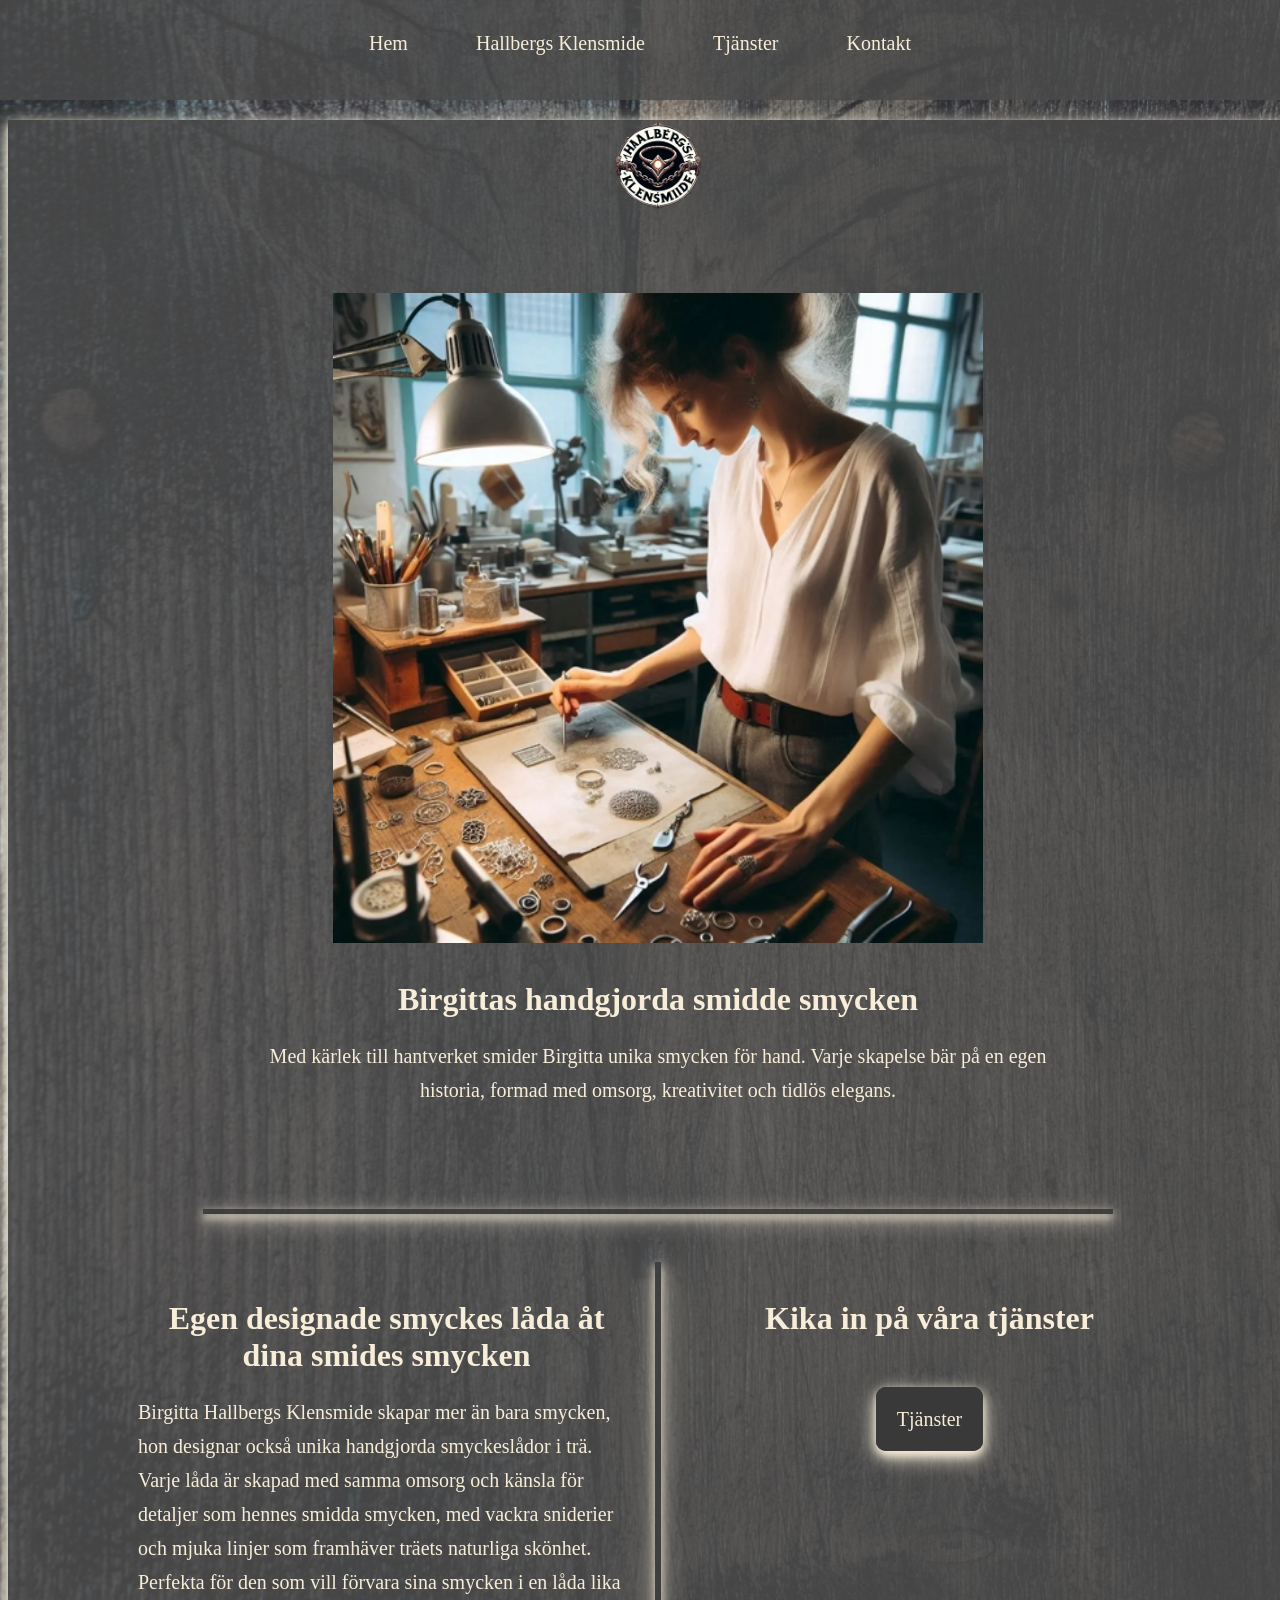
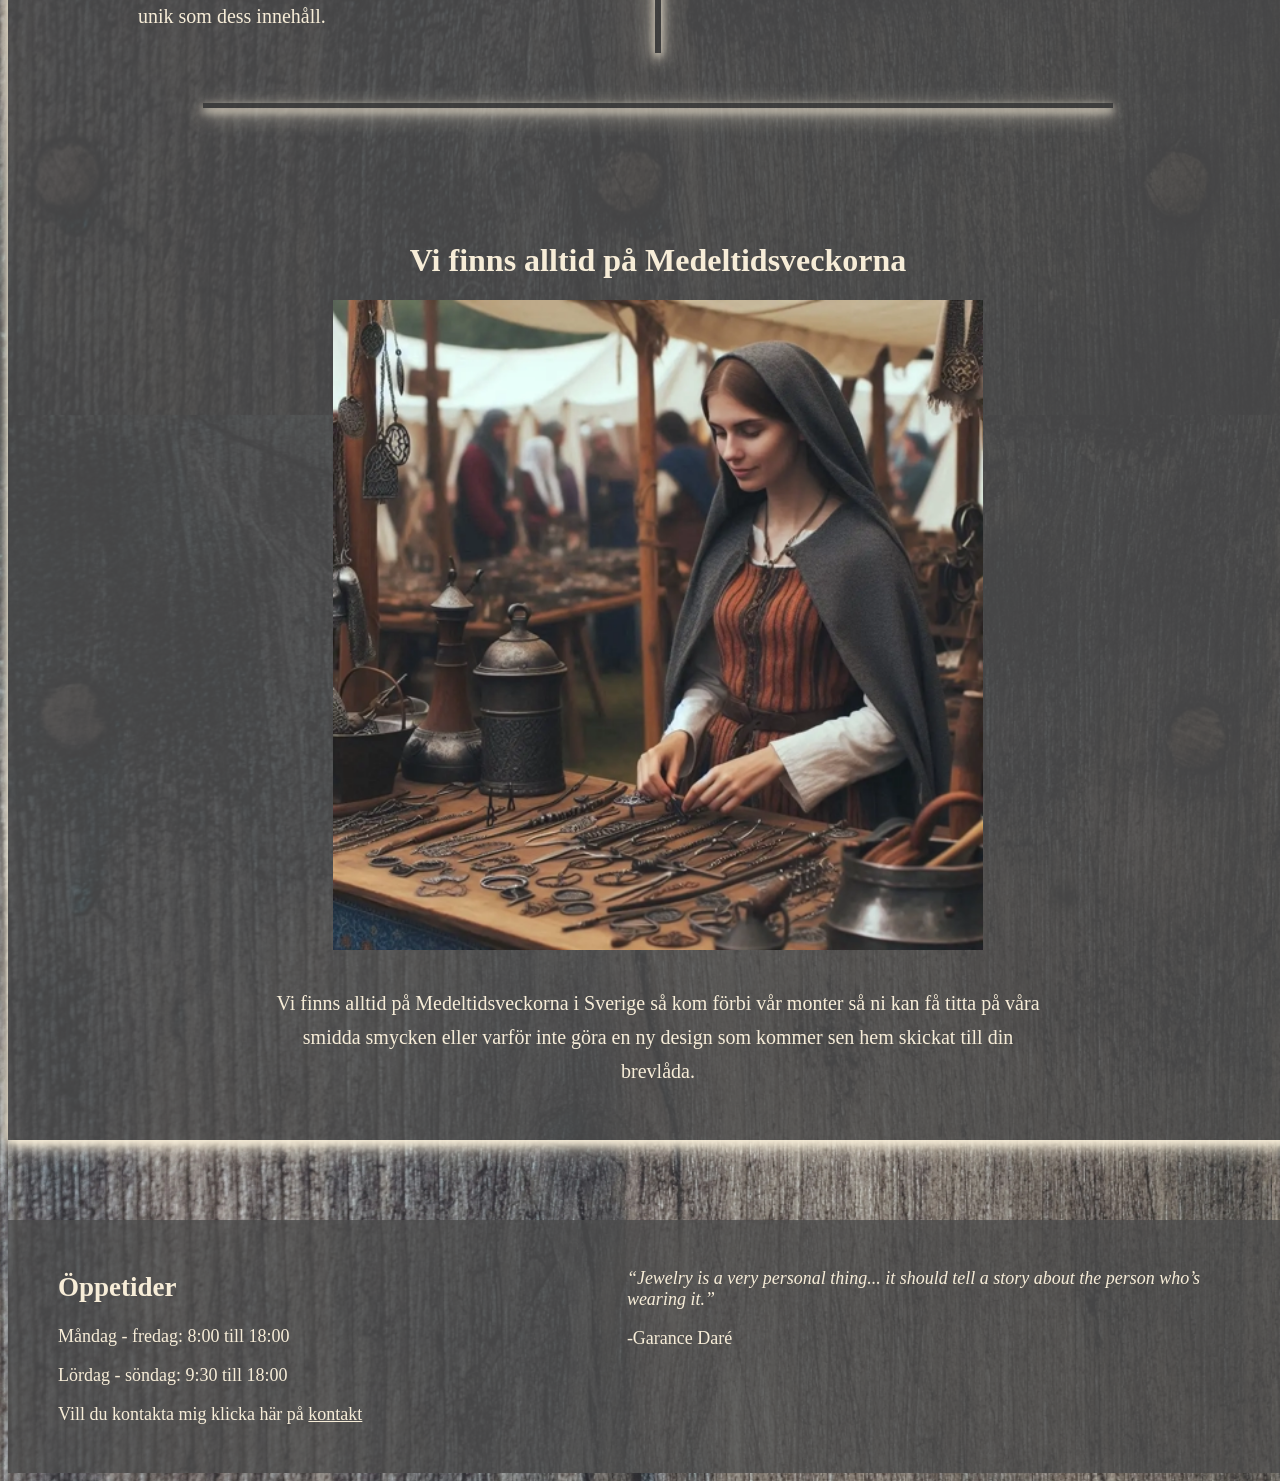
<file: index.html>
<!DOCTYPE html>
<html lang="en">
<head>
    <meta charset="UTF-8">
    <meta name="viewport" content="width=device-width, initial-scale=1.0">
    <title>Birgitta Klensmide | Mest unika metallsmycken gjord med passion</title>
    <meta name="author" content="Birgitta Hallberg">
    <meta name="description" content="Birgitta Klensmide | Smått om företaget och vad som erbjuds">
    <meta name="keywords" content="Birgitta Klensmide, klensmed, smide, metallsmycken, kundbeställningar, smycken, handgjorda, smyckessmide, smidessmycke, 
    ringar, halsband, örhänge, armband, smyckeslådor, kvalité metall, hantverk, metallhantverk, tjänster, stenar, swarovski kristaller">
    <link rel="shortcut icon" href="favicon.png">
    
    <meta property="og:title" content="Birgitta Klensmide | Mest unika metallsmycken gjord med passion">
    <meta property="og:description" content="Birgitta Klensmide | Smått om företaget och vad som erbjuds">
    <meta property="og:type" content="website" />
    <link rel="stylesheet" href="style.css">
    
    <style> .card-flex-row p { text-align: left; } </style>
</head>
<body>
<div id="wrapper">
    <header id="sticky" class="bg-darkgray-opacity-80">
        <div class="header">
            <nav>
                <button onclick="menuBtn()" class="menu-icon">&#9776;</button>
                <div id="menu" class="menu">
                    <a href="index.html">Hem</a>
                    <a href="om-Hallberg-Klensmide.html">Hallbergs Klensmide</a>
                    <a href="smides-tjänster.html">Tjänster</a>
                    <a href="kontakt.html">Kontakt</a>
                </div>
            </nav>
        </div>
    </header>
    <main>
        <div class="container mt-120 bg-darkgray-opacity-80 border-color">
            <img class="logotyp" src="images/hk-logotyp.png" alt="Logotyp till Hallberg Klensmide AB">
            <div class="spacing-small"></div>
            <div class="card-flex-column">
                <img class="img-medium" src="images/Designer.webp" alt="Birgitta gör smides hantvärk smycke vid en smidde bänk">
                <div class="card-text">
                    <h1>Birgittas handgjorda smidde smycken</h1>
                    <p>Med kärlek till hantverket smider Birgitta 
                        unika smycken för hand. Varje skapelse 
                        bär på en egen historia, formad med omsorg, 
                        kreativitet och tidlös elegans.</p>
                </div>
            </div>
            <div class="spacing-small"></div>
            <div class="divider"></div>
            <div class="card-flex-row">
                <div class="card-text">
                    <h1>Egen designade smyckes låda åt dina smides smycken</h1>
                    <p>Birgitta Hallbergs Klensmide skapar mer än bara smycken,
                        hon designar också unika handgjorda smyckeslådor i trä. 
                        Varje låda är skapad med samma omsorg och känsla för 
                        detaljer som hennes smidda smycken, med vackra sniderier och 
                        mjuka linjer som framhäver träets naturliga skönhet. 
                        Perfekta för den som vill förvara sina smycken i en låda 
                        lika unik som dess innehåll. </p>
                </div>
                <div class="divider-vertical"></div>
                <div class="card-text">
                    <h1>Kika in på våra tjänster</h1>
                    <div class="spacing-small"></div>
                    <a class="btn-a" href="smides-tjänster.html">Tjänster</a>
                </div>
            </div>
            <div class="spacing-small"></div>
            <div class="divider"></div>
            <div class="spacing-medium"></div>
            <div class="card-flex-column">
                <h1>Vi finns alltid på Medeltidsveckorna</h1>
                <img class="img-medium" src="images/Designer-medeltidsvecka.webp" alt="Birgitta står vid sin stånd under medeltidsveckan och säljer sina smiddes smycken">
                <div class="card-text pt-2">
                    <p>Vi finns alltid på Medeltidsveckorna
                        i Sverige så kom förbi vår monter
                        så ni kan få titta på våra smidda
                        smycken eller varför inte göra en
                        ny design som kommer sen hem skickat 
                        till din brevlåda.
                    </p>
                </div>
            </div> 
        </div>
        <div class="spacing-medium"></div>
    </main>
    <footer>
        <div class="footer bg-darkgray-opacity-80">
            <div class="card-txt-left">
                <h2>Öppetider</h2>
                <p>Måndag - fredag: 8:00 till 18:00</p>
                <p>Lördag - söndag: 9:30 till 18:00</p>
                <p>Vill du kontakta mig klicka här på <a class="btn-contact" href="kontakt.html">kontakt</a></p>
            </div>
            <div class="quote">
                <p>“Jewelry is a very personal thing... it should tell a story about the person who’s wearing it.”</p><p>-Garance Daré</p>
            </div>
        </div>
    </footer>
</div>
<script src="javascript-dropMenu.js"></script>
</body>
</html>
</file>
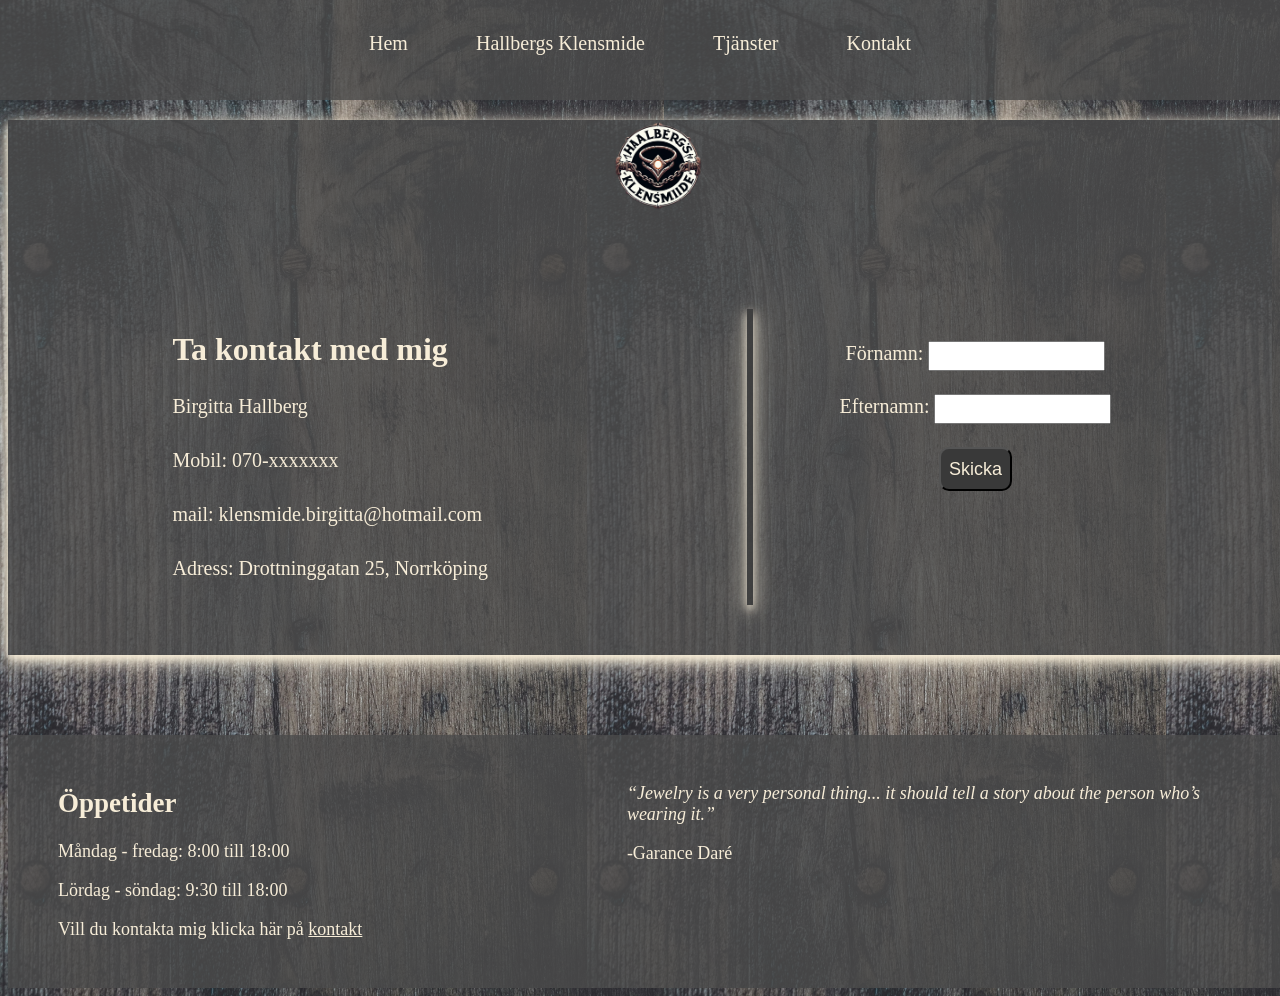
<file: kontakt.html>
<!DOCTYPE html>
<html lang="en">
<head>
    <meta charset="UTF-8">
    <meta name="viewport" content="width=device-width, initial-scale=1.0">
    <title>Birgitta Klensmide | Kontakta klensmeden Birgitta</title>
    <meta name="author" content="Birgitta Hallberg">
    <meta name="description" content="Birgitta Klensmide | Ta kontakt med Birgitta och vart företaget ligger">
    <meta name="keywords" content="Birgitta Klensmide, klensmed, smide, metallsmycken, kundbeställningar, smyckessmide, smidessmycke, 
    ringar, halsband, örhänge, armband, kvalité metall, hantverk, metallhantverk, stenar, swarovski kristaller, Norrköping">
    <link rel="shortcut icon" href="favicon.png">
    
    <meta property="og:title" content="Birgitta Klensmide | Kontakta klensmeden Birgitta">
    <meta property="og:description" content="Birgitta Klensmide | Ta kontakt med Birgitta och vart företaget ligger">
    <meta property="og:type" content="website" />
    <link rel="stylesheet" href="style.css">

</head>
<body>
<div id="wrapper">
    <header id="sticky" class="bg-darkgray-opacity-80">
        <div class="header">
            <nav>
                <button onclick="menuBtn()" class="menu-icon">&#9776;</button>
                <div id="menu" class="menu">
                    <a href="index.html">Hem</a>
                    <a href="om-Hallberg-Klensmide.html">Hallbergs Klensmide</a>
                    <a href="smides-tjänster.html">Tjänster</a>
                    <a href="kontakt.html">Kontakt</a>
                </div>
            </nav>
        </div>
    </header>
    <main>
        <div class="container mt-120 bg-darkgray-opacity-80 border-color">
            <img class="logotyp" src="images/hk-logotyp.png" alt="Logotyp till Hallberg Klensmide AB">
               <div class="spacing-small"></div>
                <div class="card-flex-row">
                    <div class="card-txt-left">
                        <h1>Ta kontakt med mig</h1>
                        <p>Birgitta Hallberg</p>
                        <p>Mobil: 070-xxxxxxx</p>
                        <p>mail: klensmide.birgitta@hotmail.com</p>
                        <p>Adress: Drottninggatan 25, Norrköping</p>
                    </div>
                    <div class="divider-vertical"></div>
                    <form class="inline-block">
                        <label for="fname">Förnamn:</label>
                        <input type="text" id="fname" name="fname" value=""><br><br>
                        <label for="lname">Efternamn:</label>
                        <input type="text" id="lname" name="lname" value=""><br><br>
                        <input class="btn-submit" type="submit" value="Skicka">
                    </form> 
                </div>
            <div class="spacing-small"></div>
        </div>
        <div class="spacing-medium"></div>
    </main>
    <footer>
        <div class="footer bg-darkgray-opacity-80">
            <div class="card-txt-left">
                <h2>Öppetider</h2>
                <p>Måndag - fredag: 8:00 till 18:00</p>
                <p>Lördag - söndag: 9:30 till 18:00</p>
                <p>Vill du kontakta mig klicka här på <a class="btn-contact" href="kontakt.html">kontakt</a></p>
            </div>
            <div class="quote">
                <p>“Jewelry is a very personal thing... it should tell a story about the person who’s wearing it.”</p><p>-Garance Daré</p>
            </div>
        </div>
    </footer>
</div>
<script src="javascript-dropMenu.js"></script>
</body>
</html>
</file>
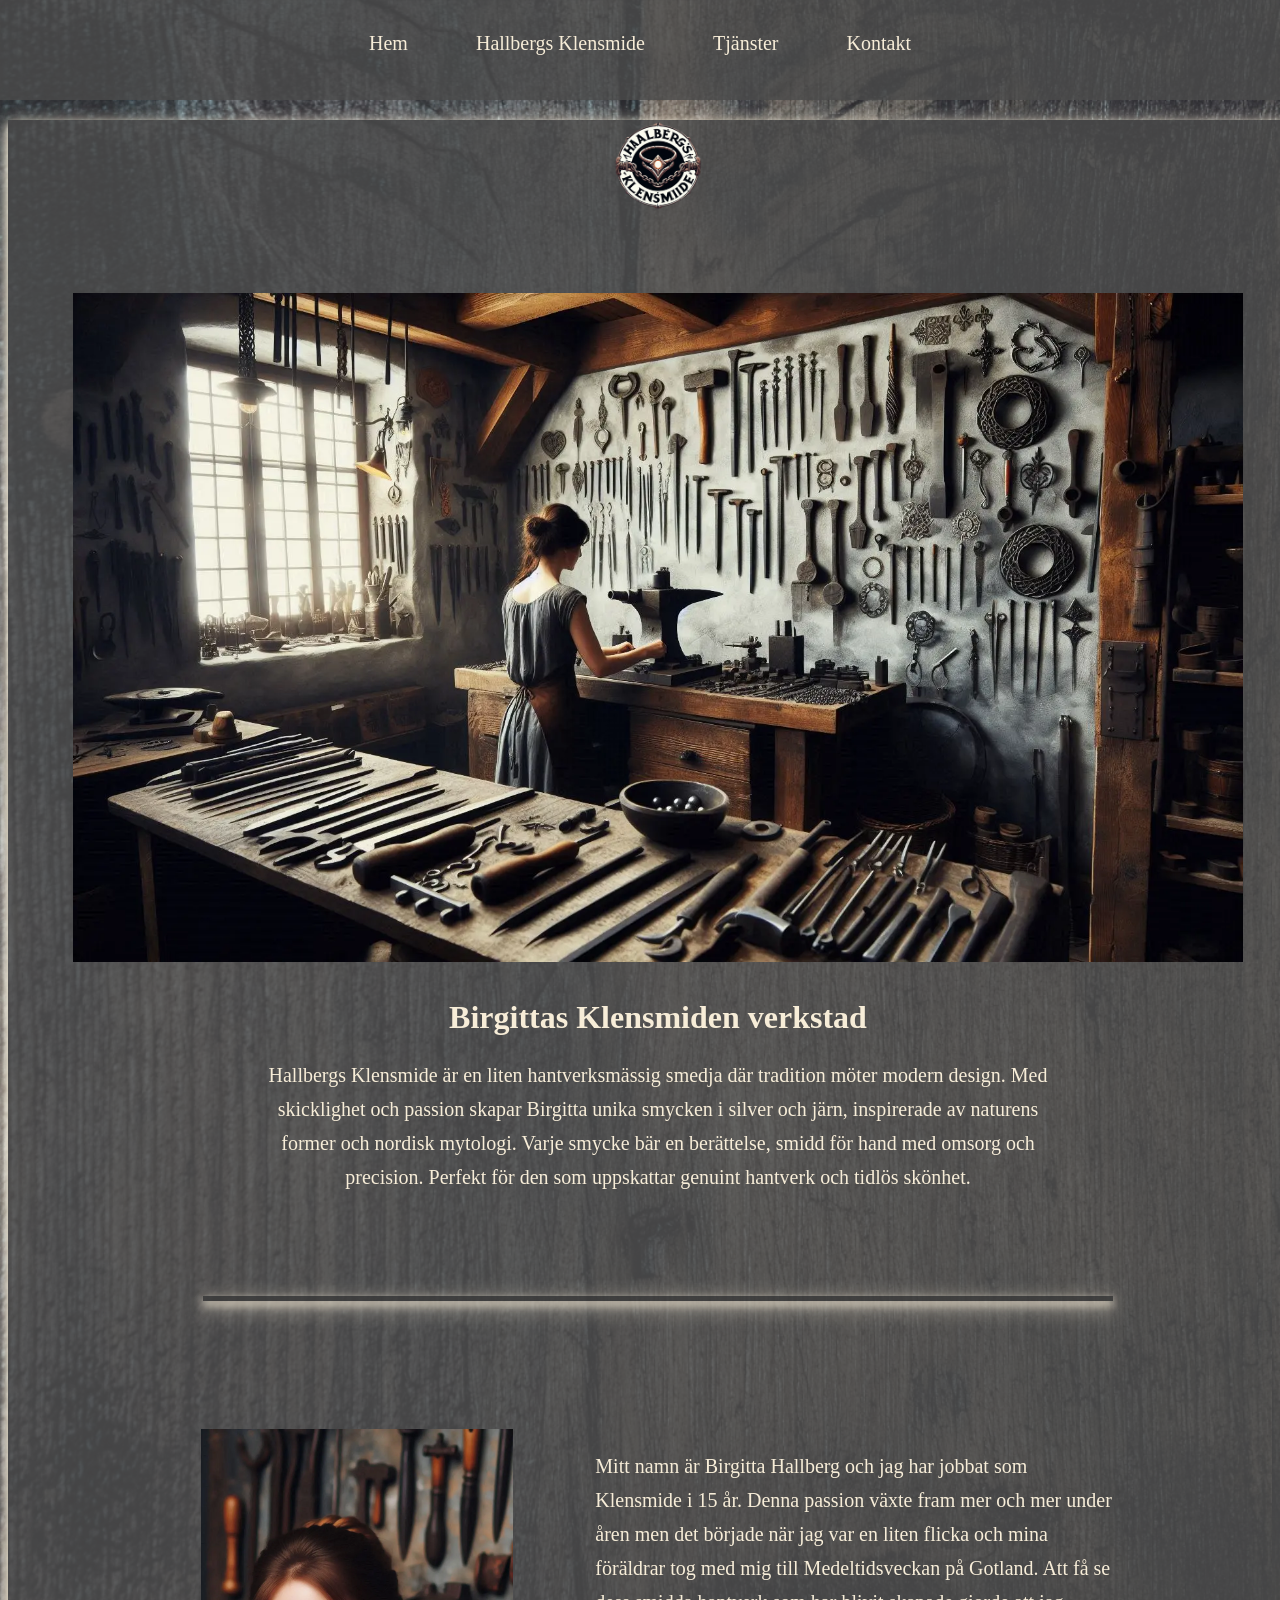
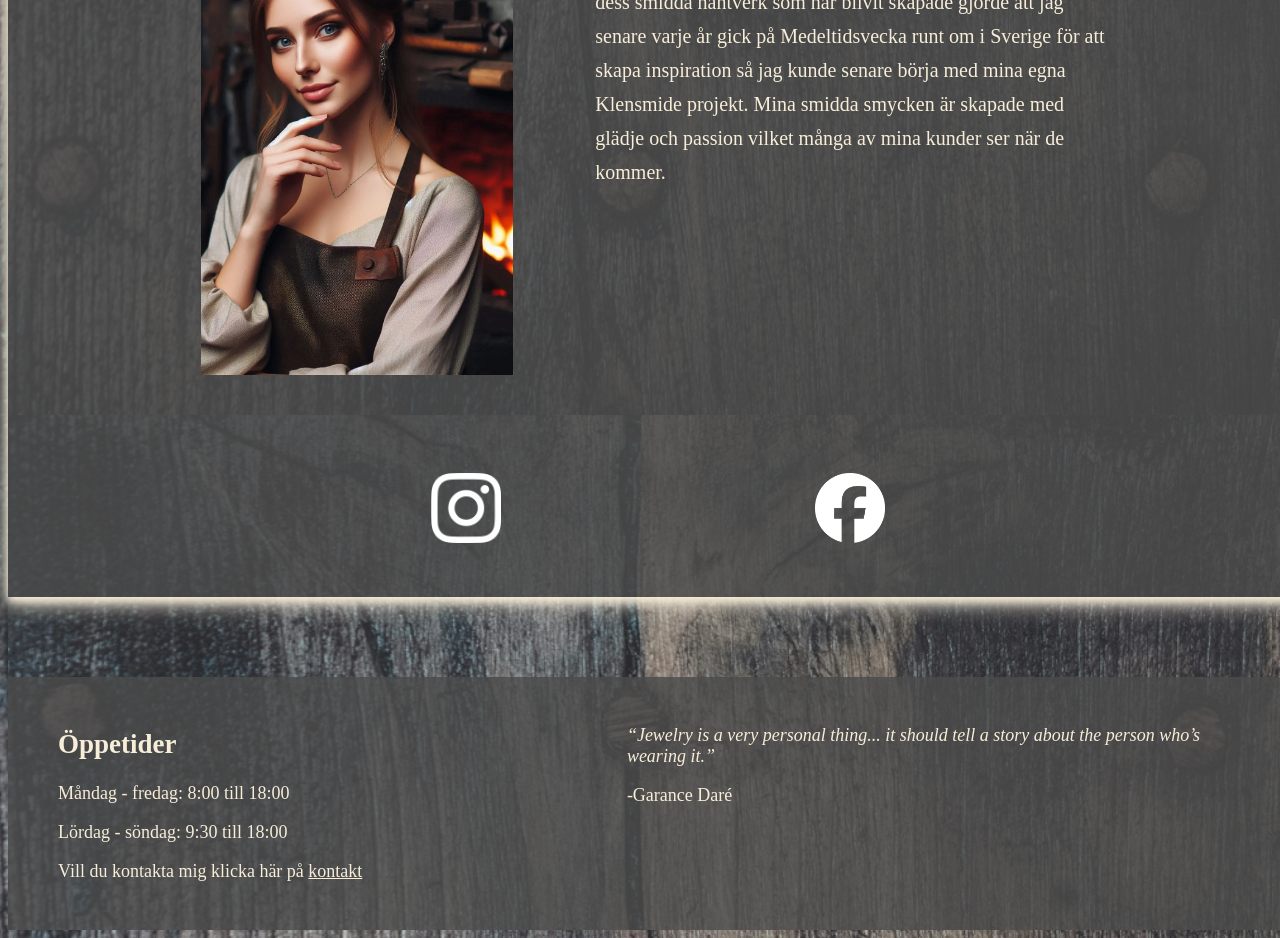
<file: om-Hallberg-Klensmide.html>
<!DOCTYPE html>
<html lang="en">
<head>
    <meta charset="UTF-8">
    <meta name="viewport" content="width=device-width, initial-scale=1.0">
    <title>Birgitta Klensmide | 15 års erfarenhet inom Klensmed</title>
    <meta name="author" content="Birgitta Hallberg">
    <meta name="description" content="Birgitta Klensmide | Om företaget och Birgitta själv">
    <meta name="keywords" content="Birgitta Klensmide, medeltidsveckan, smedja, modern design, berättelse, tidlösa, klensmed, 
    smide, metallsmycken, kundbeställningar, smyckessmide, smidessmycke, passion, verkstad,
    ringar, halsband, örhänge, armband, kvalité metall, hantverk, metallhantverk, stenar, swarovski kristaller">
    <link rel="shortcut icon" href="favicon.png">
    
    <meta property="og:title" content="Birgitta Klensmide | 15 års erfarenhet inom Klensmed">
    <meta property="og:description" content="Birgitta Klensmide | Om företaget och Birgitta själv">
    <meta property="og:type" content="website" />
    <link rel="stylesheet" href="style.css">
    <style>
        .sociala-medier a {padding: 0;}
        .sociala-medier a:hover {background-color: transparent;transform: none;}
        #social-logo {width: 70px; height: auto;}
        @media (max-width: 800px){
            #social-logo {width: 20px; height: auto;}
        }
    </style>
</head>
<body>
<div id="wrapper">
    <header id="sticky" class="bg-darkgray-opacity-80">
        <div class="header">
            <nav>
                <button onclick="menuBtn()" class="menu-icon">&#9776;</button>
                <div id="menu" class="menu">
                    <a href="index.html">Hem</a>
                    <a href="om-Hallberg-Klensmide.html">Hallbergs Klensmide</a>
                    <a href="smides-tjänster.html">Tjänster</a>
                    <a href="kontakt.html">Kontakt</a>
                </div>
            </nav>
        </div>
    </header>
    <main>
        <div class="container mt-120 bg-darkgray-opacity-80 border-color">
            <img class="logotyp" src="images/hk-logotyp.png" loading="lazy" alt="Logotyp till Hallberg Klensmide AB">
            <div class="spacing-small"></div>
            <div class="card-flex-column">
               <img class="img-big" src="images/Designer-smiddeversktad.webp" loading="lazy" alt="Birgittas Klensmiden verkstad med smides verktyg på väggarna och en arbetsbänk till att kunna skapa sina smycken">
                <div class="card-text">
                    <h1>Birgittas Klensmiden verkstad</h1>
                    <p>Hallbergs Klensmide är en liten
                        hantverksmässig smedja där tradition möter 
                        modern design. Med skicklighet och passion 
                        skapar Birgitta unika smycken i silver och 
                        järn, inspirerade av naturens former och 
                        nordisk mytologi. Varje smycke bär en berättelse, 
                        smidd för hand med omsorg och precision. 
                        Perfekt för den som uppskattar genuint 
                        hantverk och tidlös skönhet.</p>
                </div>
            </div>
            <div class="spacing-small"></div>
            <div class="divider"></div>
            <div class="spacing-medium"></div>
            <div class="card-flex-row">
                <img class="img-small" src="images/Designer-Birgitta-Klensmide.webp" loading="lazy" alt="En bild på Birgitta Hallberg i Klensmide kläder">
                <div class="card-txt-left">
                    <p>Mitt namn är Birgitta Hallberg och jag har jobbat 
                        som Klensmide i 15 år. Denna passion växte fram 
                        mer och mer under åren men det började när
                        jag var en liten flicka och mina föräldrar tog
                        med mig till Medeltidsveckan på Gotland.
                        Att få se dess smidda hantverk som har blivit
                        skapade gjorde att jag senare varje år gick på
                        Medeltidsvecka runt om i Sverige för att
                        skapa inspiration så jag kunde senare börja
                        med mina egna Klensmide projekt. Mina smidda smycken
                        är skapade med glädje och passion vilket många
                        av mina kunder ser när de kommer.</p>
                </div>
            </div> 
            <div class="spacing-small"></div>
            <div class="card-flex-row sociala-medier">
                <a href="https://www.instagram.com/"><img id="social-logo" src="images/Instagram_Glyph_White.png" alt="Länk till Klensmiden Birgittas Instagram"></a>
                <a href="https://www.facebook.com/"><img id="social-logo" src="images/Facebook_Logo_Secondary.png" alt="Länk till Klensmiden Birgittas Facebook"></a>
            </div>
            <div class="spacing-small"></div>
        </div>
        <div class="spacing-medium"></div>
    </main>
    <footer>
        <div class="footer bg-darkgray-opacity-80">
            <div class="card-txt-left">
                <h2>Öppetider</h2>
                <p>Måndag - fredag: 8:00 till 18:00</p>
                <p>Lördag - söndag: 9:30 till 18:00</p>
                <p>Vill du kontakta mig klicka här på <a class="btn-contact" href="kontakt.html">kontakt</a></p>
            </div>
            <div class="quote">
                <p>“Jewelry is a very personal thing... it should tell a story about the person who’s wearing it.”</p><p>-Garance Daré</p>
            </div>
        </div>
    </footer>
</div>
<script src="javascript-dropMenu.js"></script>
</body>
</html>
</file>
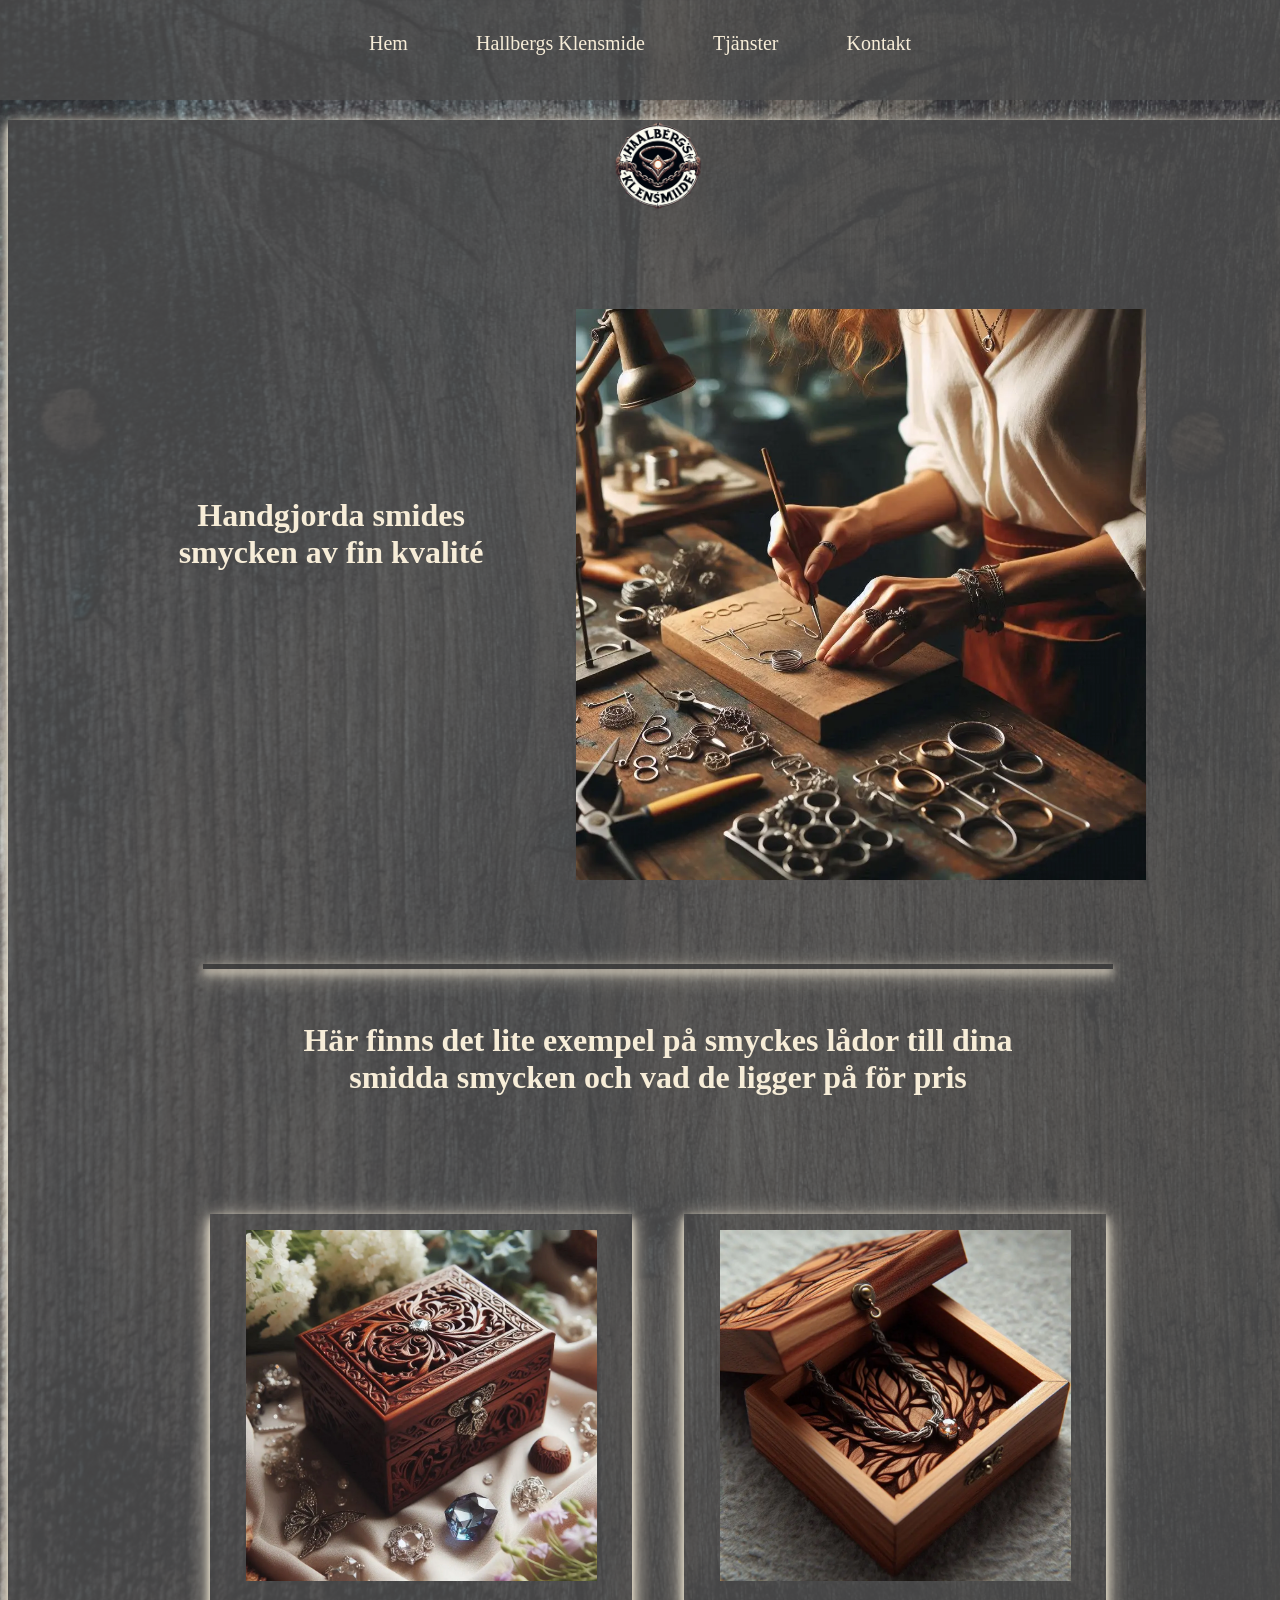
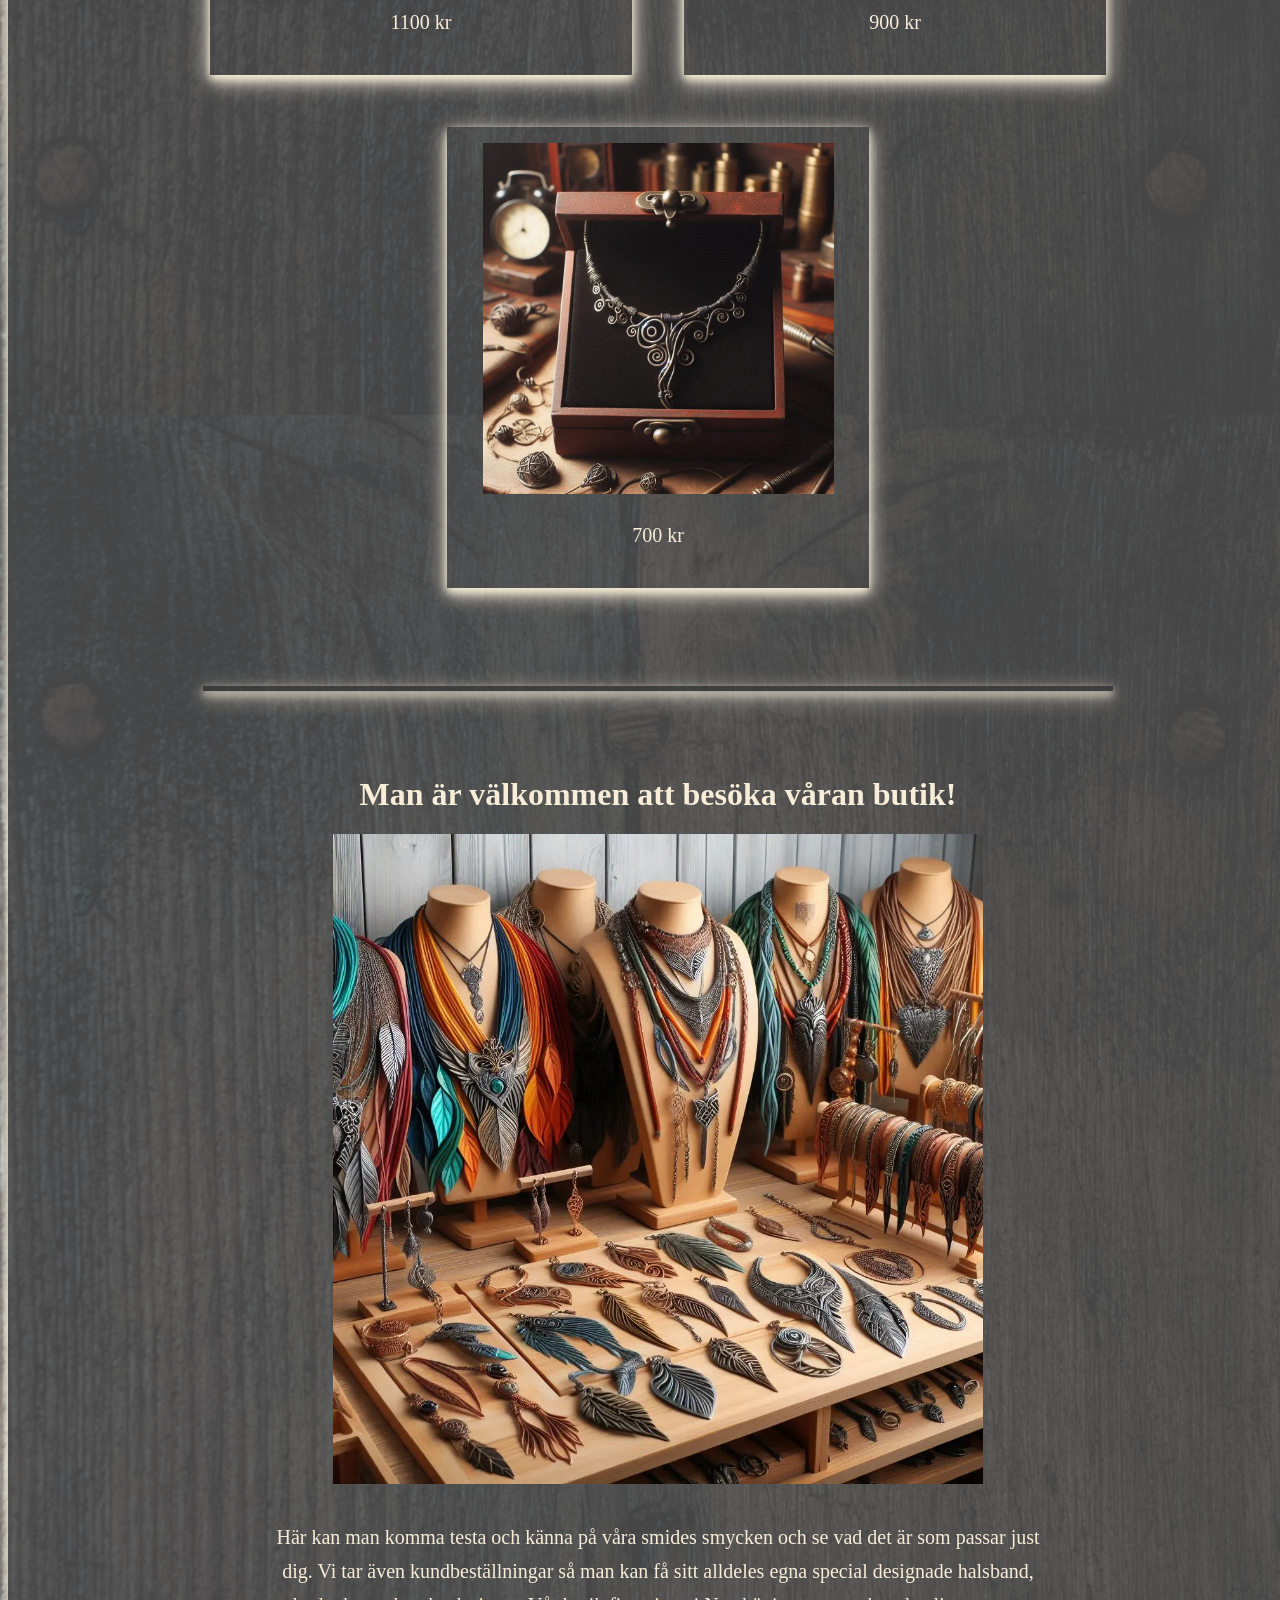
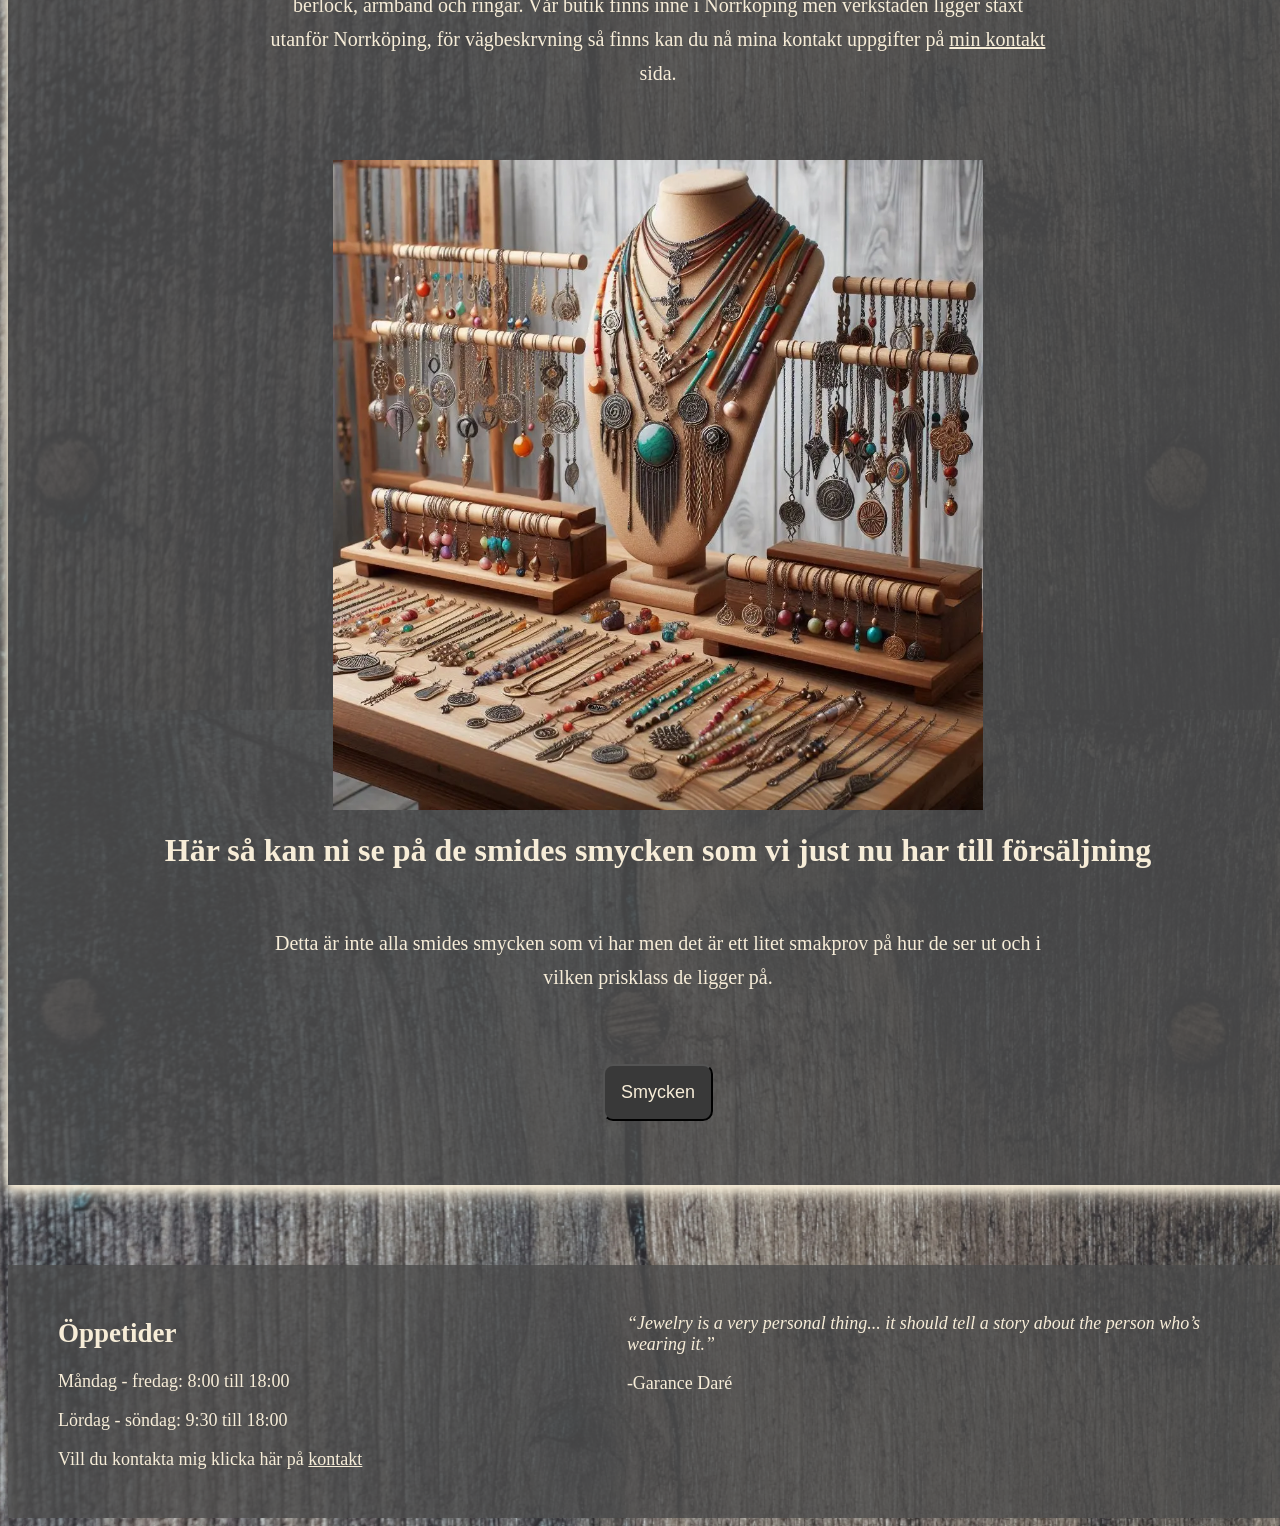
<file: smides-tjänster.html>
<!DOCTYPE html>
<html lang="en">
<head>
    <meta charset="UTF-8">
    <meta name="viewport" content="width=device-width, initial-scale=1.0">
    <title>Birgitta Klensmide | Mest detaljrika metallsmycken</title>
    <meta name="author" content="Birgitta Hallberg">
    <meta name="description" content="Birgitta Klensmide | Vilka tjänster som erbjbuds. Försäljning av smycken, smyckeslådor">
    <meta name="keywords" content="Birgitta Klensmide, klensmed, smide, smidda, metallsmycken, kundbeställningar, smidessmycke, 
    ringar, handgjorda, special designade, halsband, örhänge, armband, fin kvalité, metall, hantverk, metallhantverk, stenar, berlock, 
    swarovski kristaller, smyckes lådor, Norrköping, butik">
    <link rel="shortcut icon" href="favicon.png">
    
    <meta property="og:title" content="Birgitta Klensmide | Mest detaljrika metallsmycken">
    <meta property="og:description" content="Birgitta Klensmide | Vilka tjänster som erbjbuds. Försäljning av smycken, smyckeslådor">
    <meta property="og:type" content="website" />
    <link rel="stylesheet" href="style.css">
</head>
<body>
<div id="wrapper">
    <header id="sticky" class="bg-darkgray-opacity-80">
        <div class="header">
            <nav>
                <button onclick="menuBtn()" class="menu-icon">&#9776;</button>
                <div id="menu" class="menu">
                    <a href="index.html">Hem</a>
                    <a href="om-Hallberg-Klensmide.html">Hallbergs Klensmide</a>
                    <a href="smides-tjänster.html">Tjänster</a>
                    <a href="kontakt.html">Kontakt</a>
                </div>
            </nav>
        </div>
    </header>
    <main>
        <div class="container mt-120 bg-darkgray-opacity-80 border-color">
            <img class="logotyp" src="images/hk-logotyp.png" alt="Logotyp till Hallberg Klensmide AB">
            <div class="spacing-small"></div>
            <div class="card-flex-row">
                <div class="card-text">
                    <h1 class="pt-150">Handgjorda smides smycken av fin kvalité</h1>
                </div>
                <div>
                    <img class="img-big" src="images/Designer-närbild.webp" alt="Birgitta gör smides smycke vid en smidde bänk">
                </div>
            </div>
            <div class="spacing-medium"></div>
            <div class="divider"></div>
            <div class="products">
                <h1 class="products-h1">Här finns det lite exempel på smyckes lådor till dina smidda smycken och vad de ligger på för pris</h1>
                <div class="container-jewelry">
                    <div class="jewelry-box">
                        <img class="img-big" src="images/Designer-smyckeslåda-2.webp" alt="Handgjord smyckes låda gjord av trä med en sten på locket och med smidd handtag">
                        <p>1100 kr</p>
                    </div>
                    <div class="jewelry-box">
                        <img class="img-big" src="images/Designer-smyckeslåda-3.webp" alt="Handgjord smyckes låda gjord av trä med smidd handtag och som visar mönster inuti med ett enkelt smidd halsband som ligger där i">
                        <p>900 kr</p>
                    </div>
                    <div class="jewelry-box">
                        <img class="img-big" src="images/Designer-smyckeslåda-1.webp" alt="Handgjord enklare smyckes låda gjord av trä med smidd handtag med ett litet större smidd halband vilandes på en kudde inuti">
                        <p>700 kr</p>
                    </div>
                </div>
            </div>
            <div class="spacing-small"></div>
            <div class="divider"></div>
            <div class="products">
                <div class="card-flex-column">
                <h1>Man är välkommen att besöka våran butik!</h1>
                    <img class="img-medium" src="images/Designer_bänk_smycken_1.webp" alt="Birgitta Klensmide färgrlada smidde smycken, halsband, armband och berlocker">
                        <div class="card-text">
                            <p>
                                Här kan man komma testa och känna på våra smides smycken och se vad det är som passar just dig.
                                Vi tar även kundbeställningar så man kan få sitt alldeles egna special designade halsband, berlock, armband och ringar.
                                Vår butik finns inne i Norrköping men verkstaden ligger staxt utanför Norrköping, för vägbeskrvning 
                                så finns kan du nå mina kontakt uppgifter på <a class="btn-contact" href="kontakt.htm">min kontakt</a> sida.
                            </p>
                        </div>
                        <div class="spacing-small"></div>
                            <img class="img-medium" src="images/Designer_bänk_smycken_2.webp" alt="Birgitta Klensmide färgrlada smidde smycken, halsband, armband och berlocker">
                            <h1>Här så kan ni se på de smides smycken som vi just nu har till försäljning</h1>
                            <div class="card-text">
                                <p>
                                    Detta är inte alla smides smycken som vi har men det är ett litet smakprov på
                                    hur de ser ut och i vilken prisklass de ligger på.
                               </p>
                            </div>   
                        <div class="spacing-small"></div>
                        <div>
                        <button id="btn-jewelry" onclick="jewelry()">Smycken</button>
                        <div id="getJewerly"></div>
                    </div>
                </div>
            </div>
        </div>
        <div class="spacing-medium"></div>
    </main>
    <footer>
        <div class="footer bg-darkgray-opacity-80">
            <div class="card-txt-left">
                <h2>Öppetider</h2>
                <p>Måndag - fredag: 8:00 till 18:00</p>
                <p>Lördag - söndag: 9:30 till 18:00</p>
                <p>Vill du kontakta mig klicka här på <a class="btn-contact" href="kontakt.html">kontakt</a></p>
            </div>
            <div class="quote">
                <p>“Jewelry is a very personal thing... it should tell a story about the person who’s wearing it.”</p><p>-Garance Daré</p>
            </div>
        </div>
    </footer>
</div>
<script src="javascript-smycken.js"></script>
<script src="javascript-dropMenu.js"></script>
</body>
</html>
</file>
<file: style.css>
@import url(stil-mallar/bg-color.css);
@import url(stil-mallar/header.css);
@import url(stil-mallar/spacing.css);
@import url(stil-mallar/img.css);
@import url(stil-mallar/divider_border.css);
@import url(stil-mallar/button.css);
@import url(stil-mallar/products.css);
*/ {
    box-sizing: border-box;
    margin: 0;
    padding: 0;
}
html, body {
    background-image: url(images/annie-spratt-L6GydBHMVGQ-unsplash.webp);
    background-size: contain;
}
#wrapper {
    width: 1300px;
    margin: 0 auto;
}
.container {
    color: rgb(247, 237, 216);
    width: 100%;
}
.container p {
    font-size: 20px;
    line-height: 1.7em;
}
.card-flex-column {
    display: flex;
    flex-direction: column;
    padding: 2rem 0 2rem 0;
    align-items: center;
    justify-items: center;
    text-align: center;
}
.card-flex-row {
    display: flex;
    flex-direction: row;
    justify-content: space-evenly;
    margin: 0 auto;
    width: 80%;
    text-align: center;
    gap: 20px;
    padding-top: 3rem;
}
.card-text {
    padding-top: 1rem;
    width: 60%;
    text-align: center;
}
.card-txt-left {
    text-align: left;
    width: 50%;
}
.footer {
    display: flex;
    justify-content: space-evenly;
    color: rgb(247, 237, 216);
    padding: 30px 50px 30px 50px;
    font-size: 18px;
}
.quote p:first-child{
    font-style: italic;
}

@media (max-width: 1200px) {
    #wrapper {
        max-width: 100%;
        margin: 0 auto;
    }
    .container {
        margin: 130px auto 0;
        width: 95%;
    }
    .card-flex-row > .img-small {
        width: 40%;
    }
    .card-txt-left {
        width: 40%;
    }
    .quote {
        width: 50%;
    }
}

@media (max-width: 800px) {
    .menu-icon {
        display: block;
        background: none;
        border: none;
        width: 30px;
        color: rgb(247, 237, 216);
        font-size: 30px;
        cursor: pointer;
        position: absolute;
        top: 5px;
        right: 35px;
        z-index: 1001; 
    }
    
    .menu {
        display: none;
        flex-direction: row; 
        position: absolute;
        color: rgb(247, 237, 216);
        top: 60px;
        left: 0;
        width: 100%;
        z-index: 1000;
        justify-content: center; 
    }

    .menu.show {
        display: flex;
    }

    .header nav a {
        text-align: center;
        padding: 5px 10px;
        text-decoration: none;
        font-size: 18px;
        display: block;
    }
    h1 {
        font-size: 20px;
    }
    h2 {
        font-size: 17px;
    }
    .container p {
        font-size: 16px;
    }
    .card-txt-left {
        text-align: center;
        width: 80%;
    }
    .btn-a {
        font-size: 18px;
        padding: 0.5rem;
    }
    .card-flex-column {
        width: 90%;
        margin: 0 auto;
    }
    .pt-150 {
        padding-top: 1rem;
    }
    .card-flex-row > .img-small {
        width: 55%;
    }
    .card-flex-row {
        flex-direction: column;
        align-items: center;
        justify-items: center;
        text-align: center !important;
        width: 90%;
    }
    .card-flex-row .img-big {
        width: 70%;
    }
    .card-text {
        width: 80%;
    }
    .container-jewelry {
        display: flex;
        flex-direction: column;
        padding-top: 5rem;
        justify-content: center;
        align-items: center;
        gap: 20px;
    }
    .jewelry-width {
        width: 70%;
    }
    .footer {
        flex-direction: column;
    }
    .footer > .card-txt-left {
        text-align: left;
    }
    .footer p {
        font-size: 16px;
    }
    .quote {
        width: 80%;
    }
}
@media (max-width: 500px) {
    .header nav a {
        text-align: center;
        padding: 5px 5px;
        text-decoration: none;
        font-size: 15px;
        display: block;
    }
    .img-medium {
        width: 80%;
    }
}
</file>
